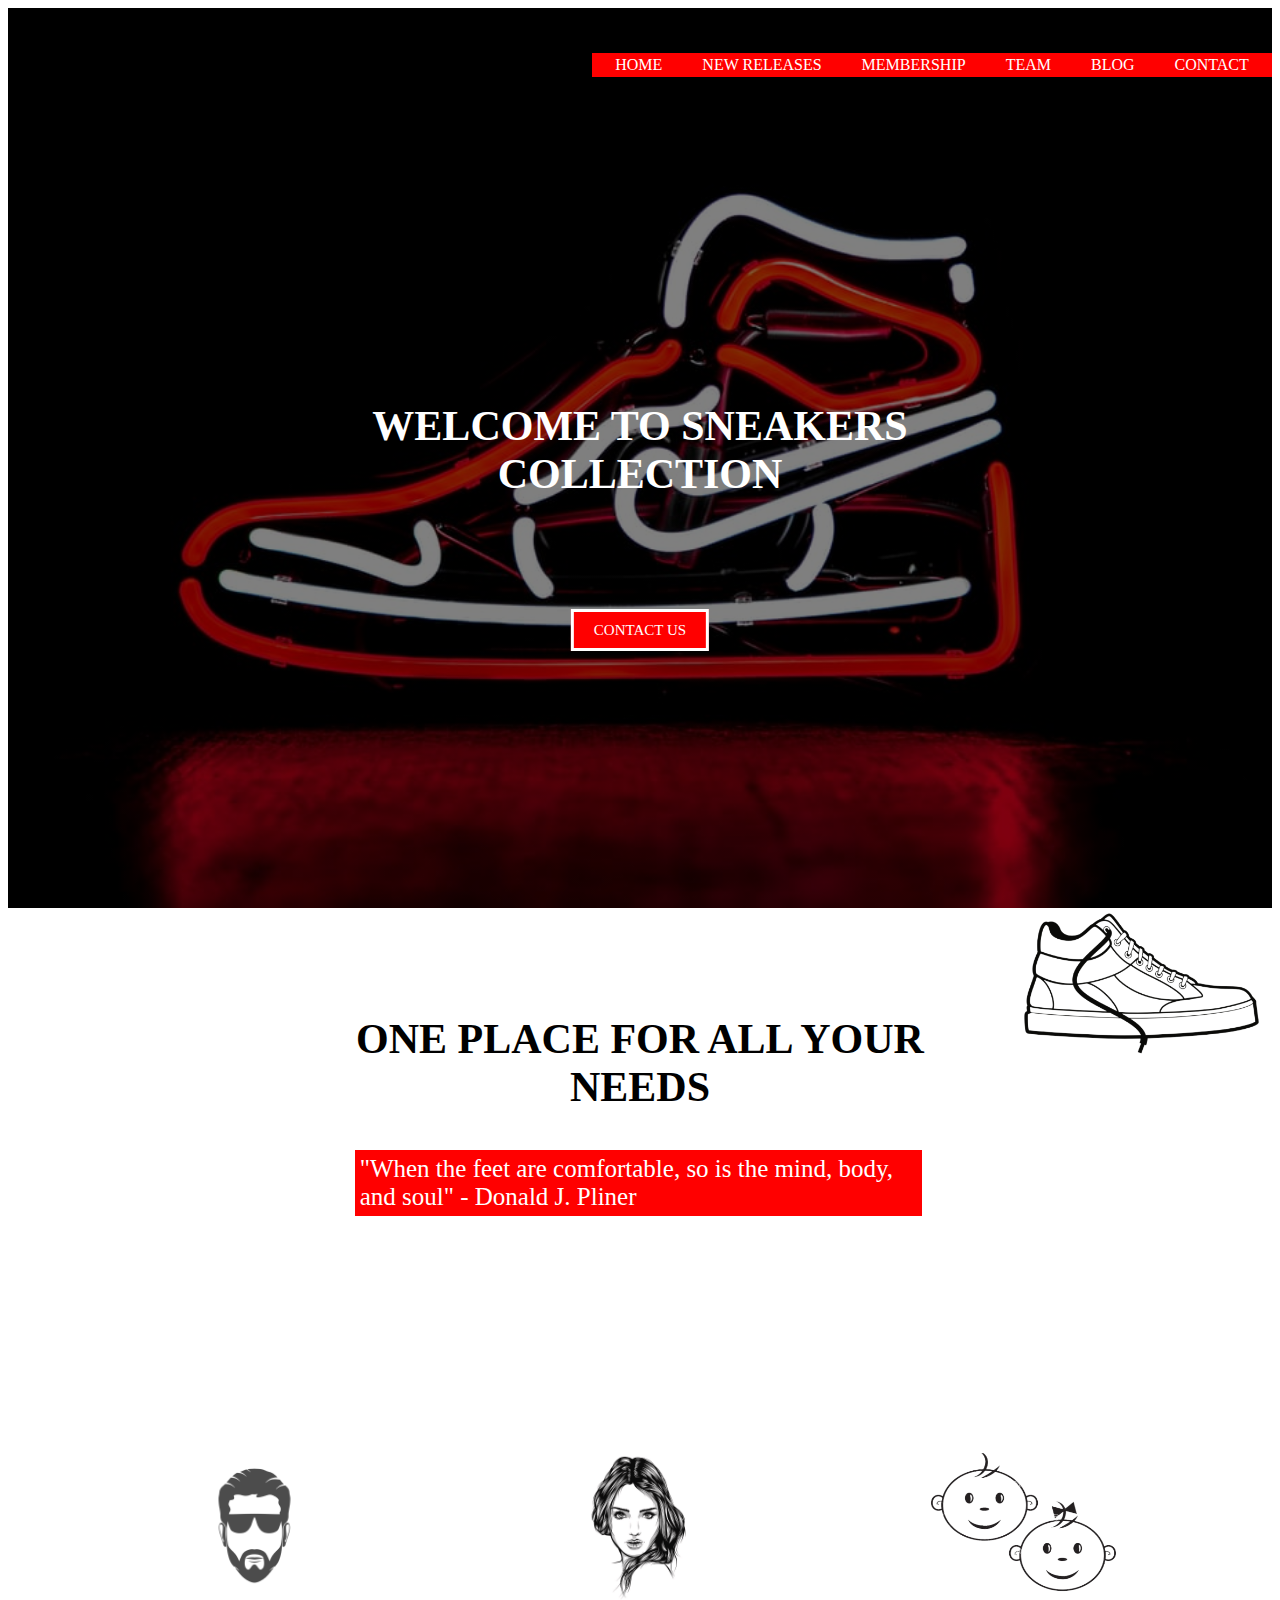
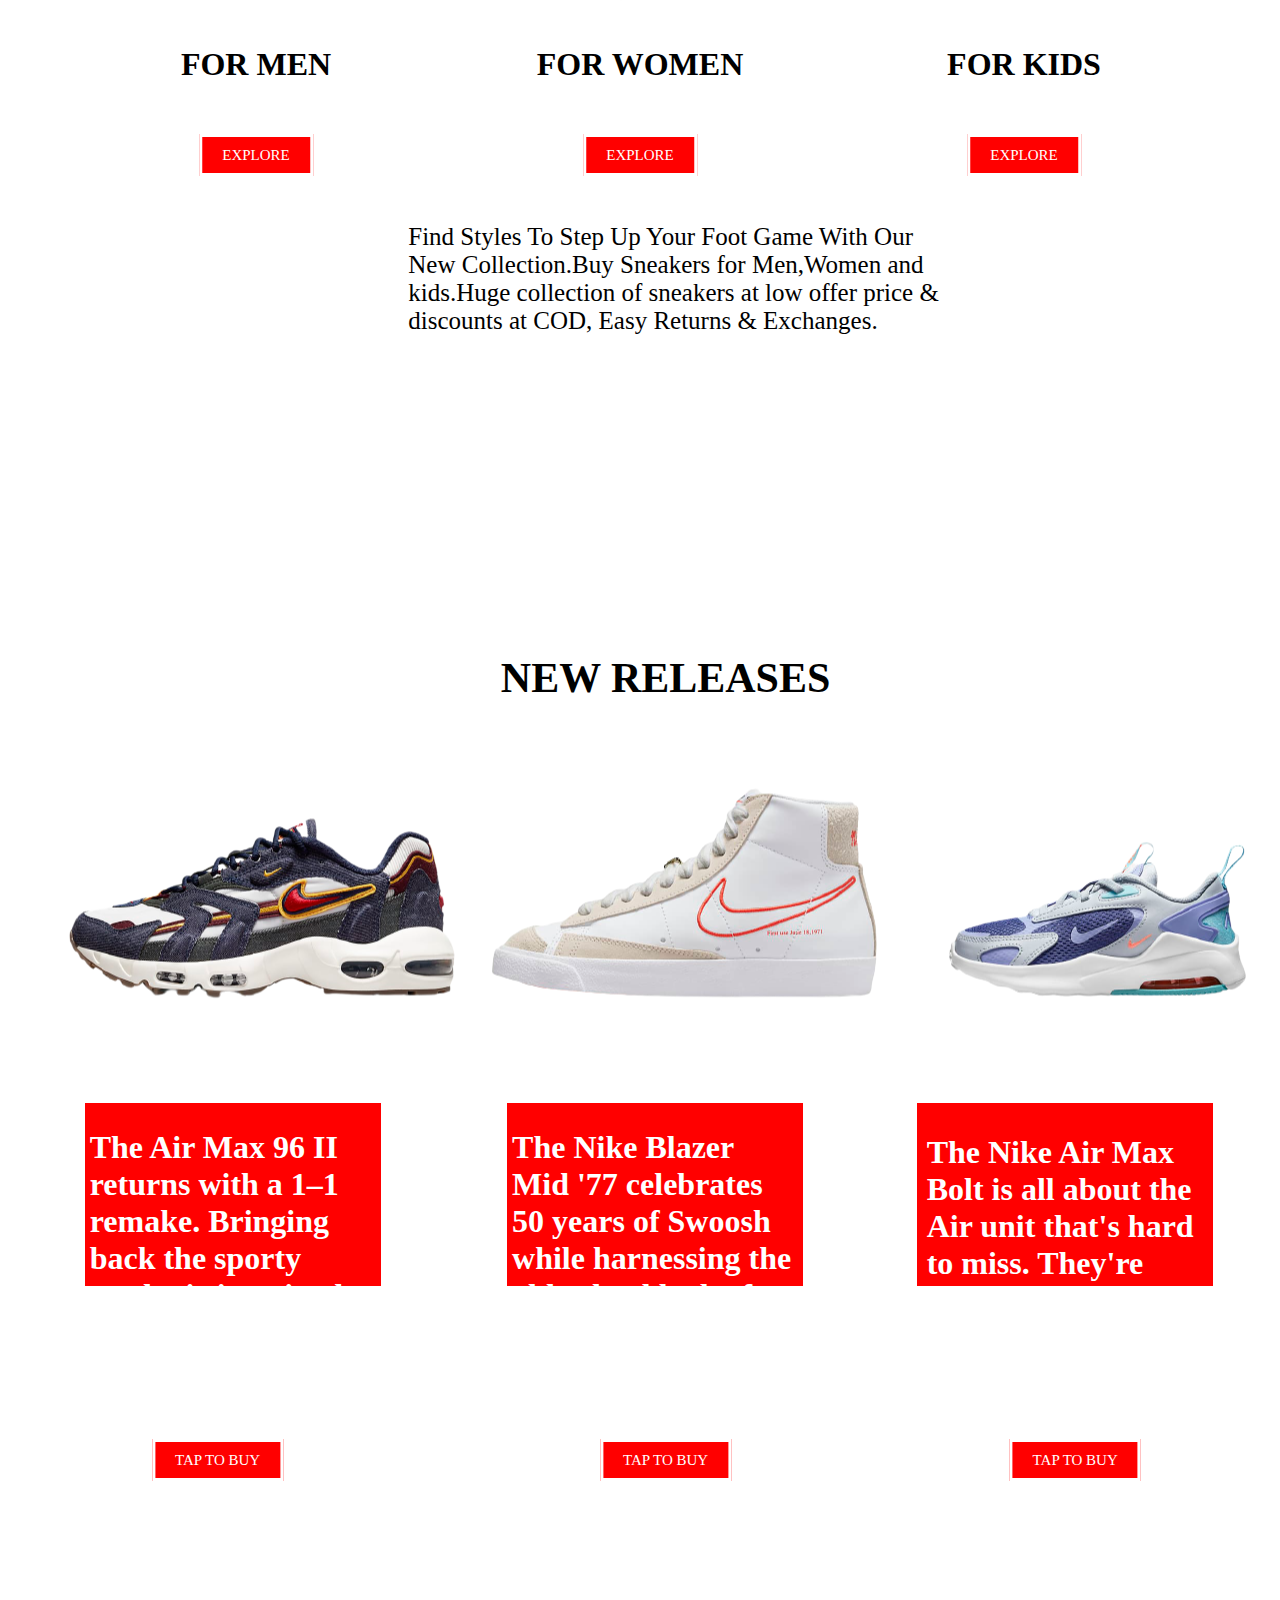
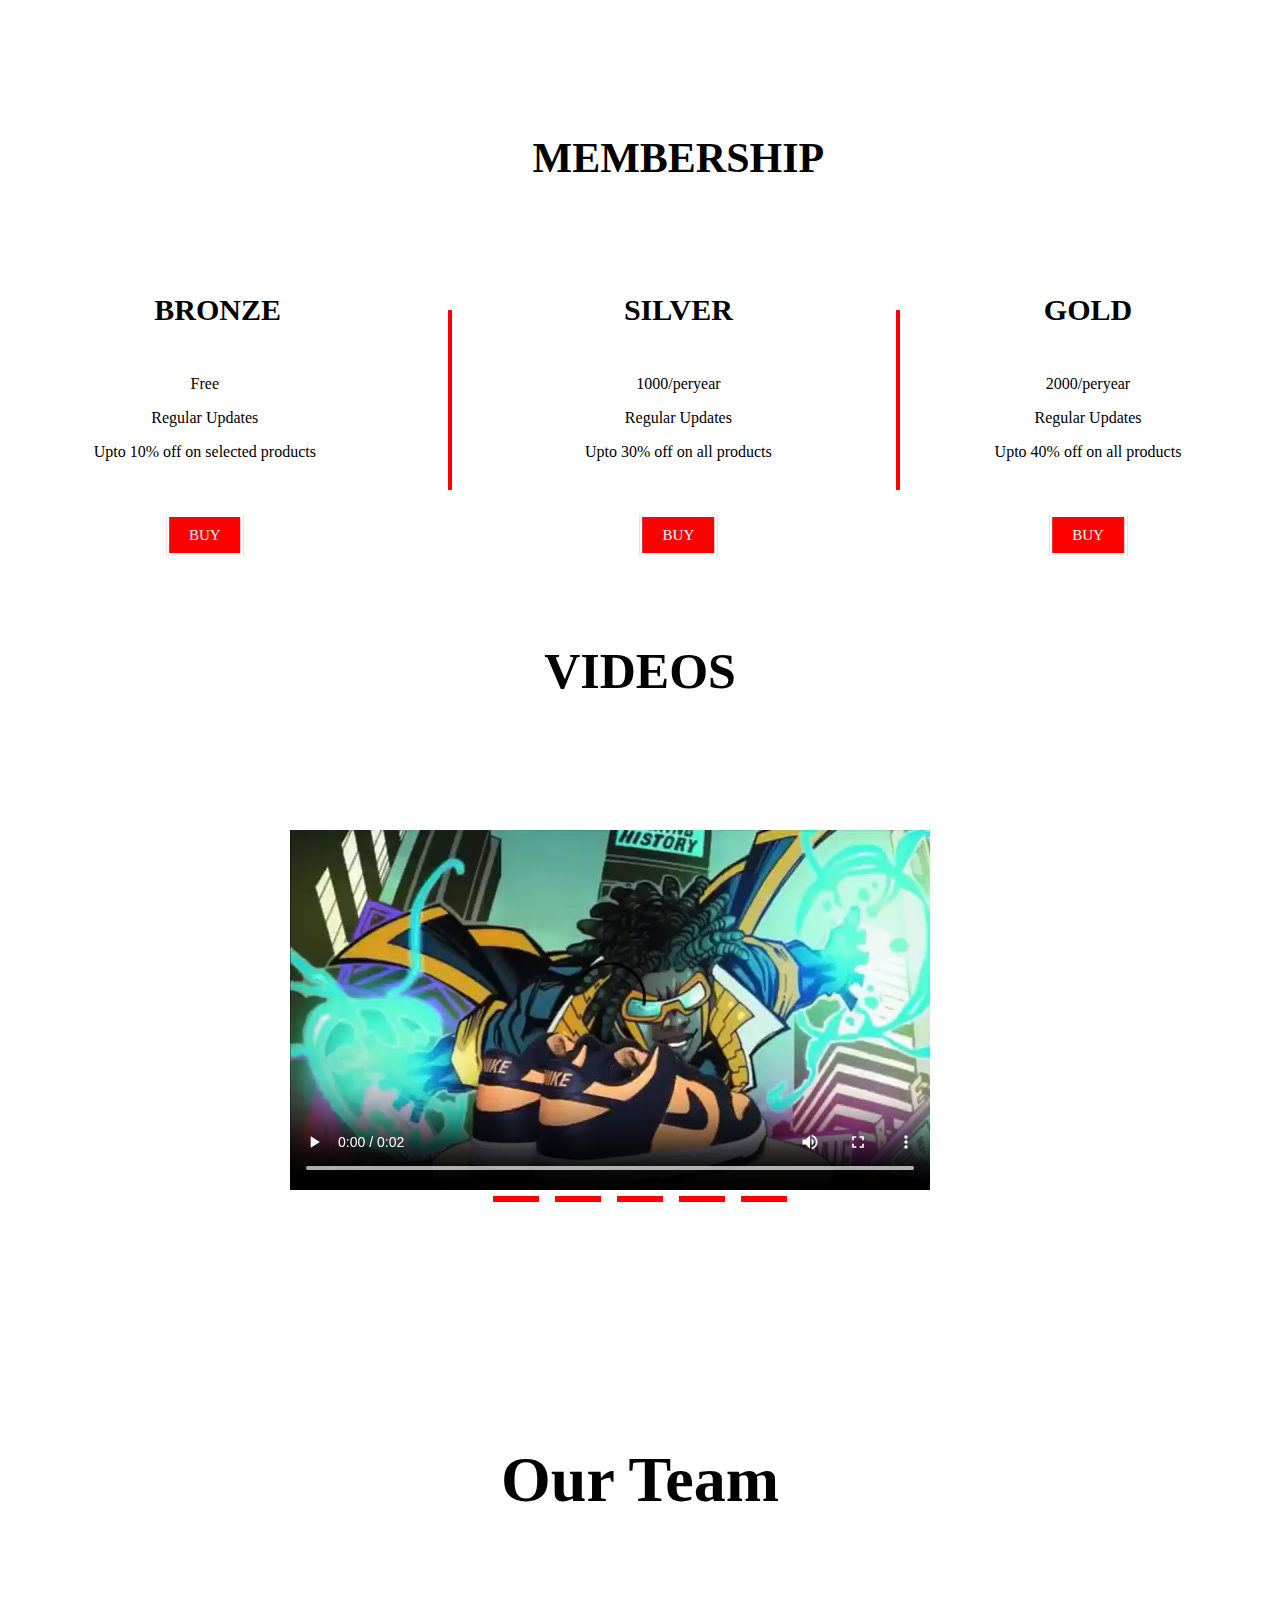
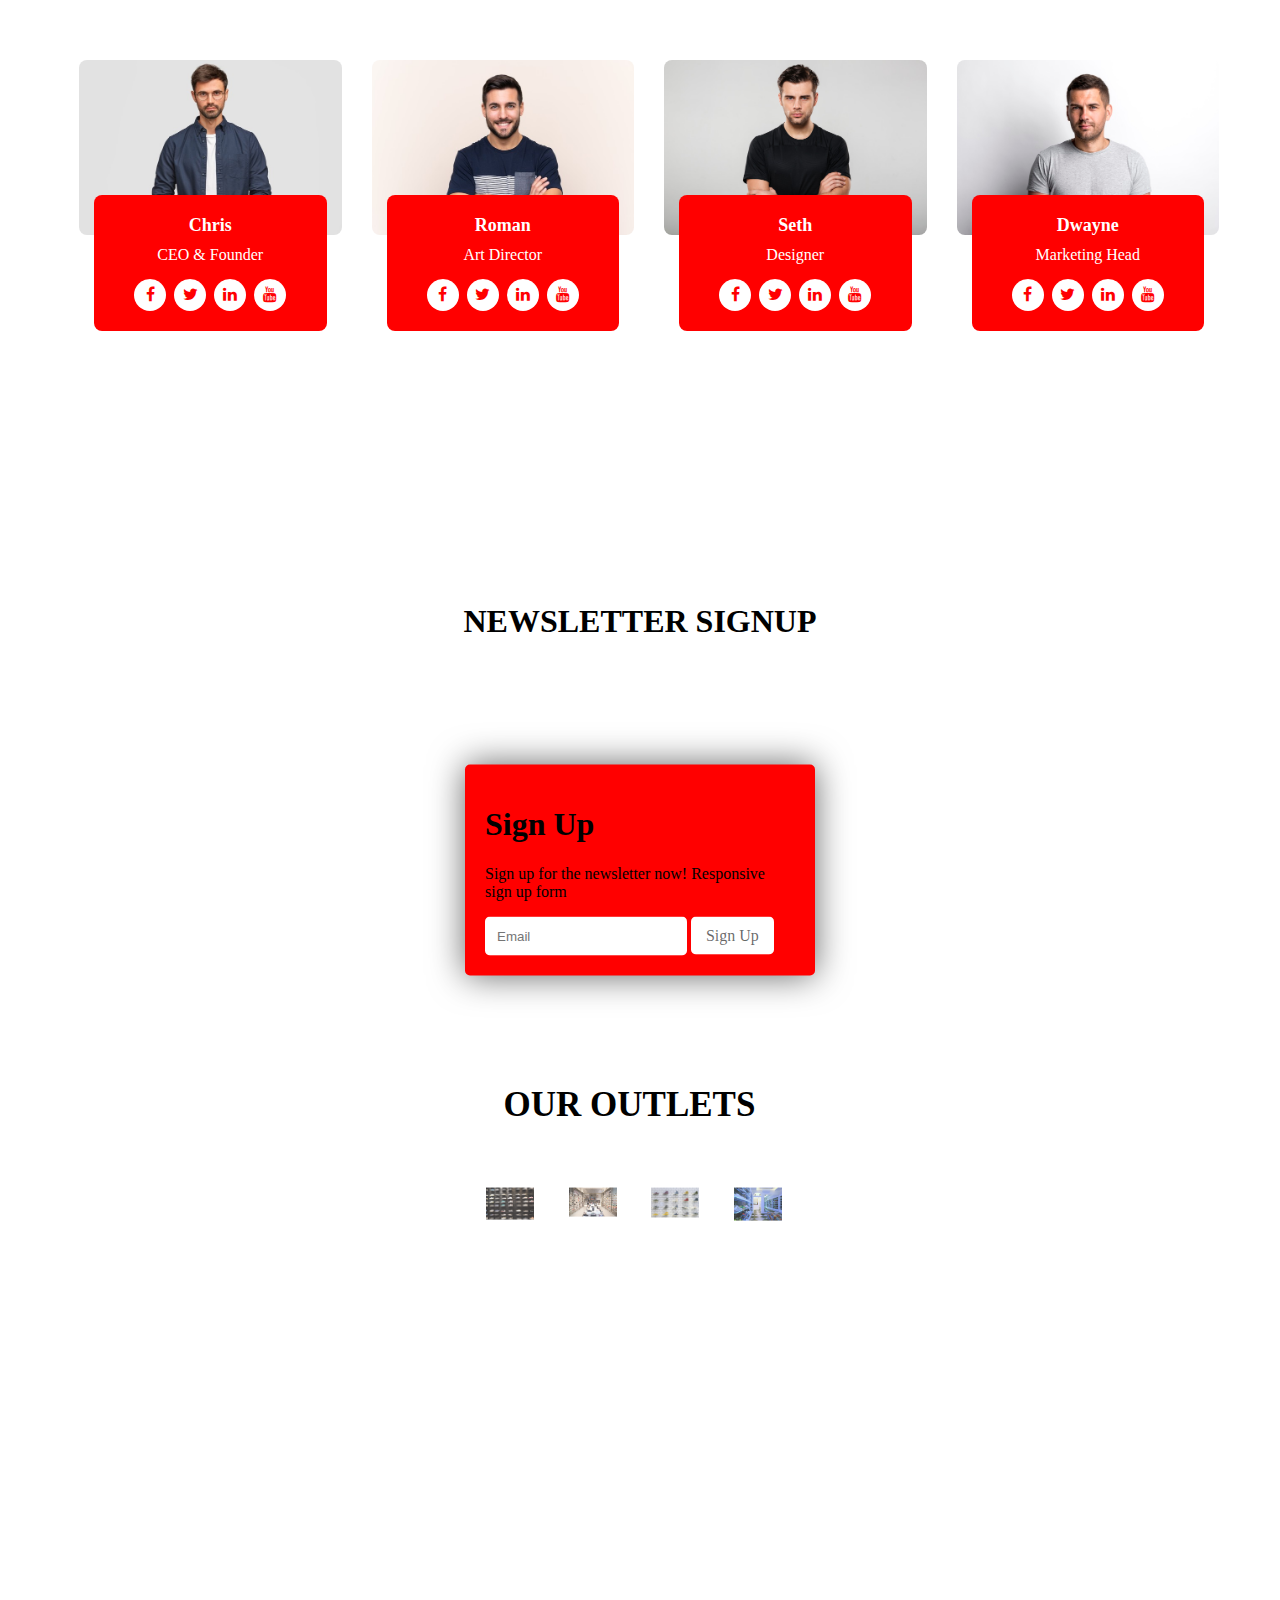
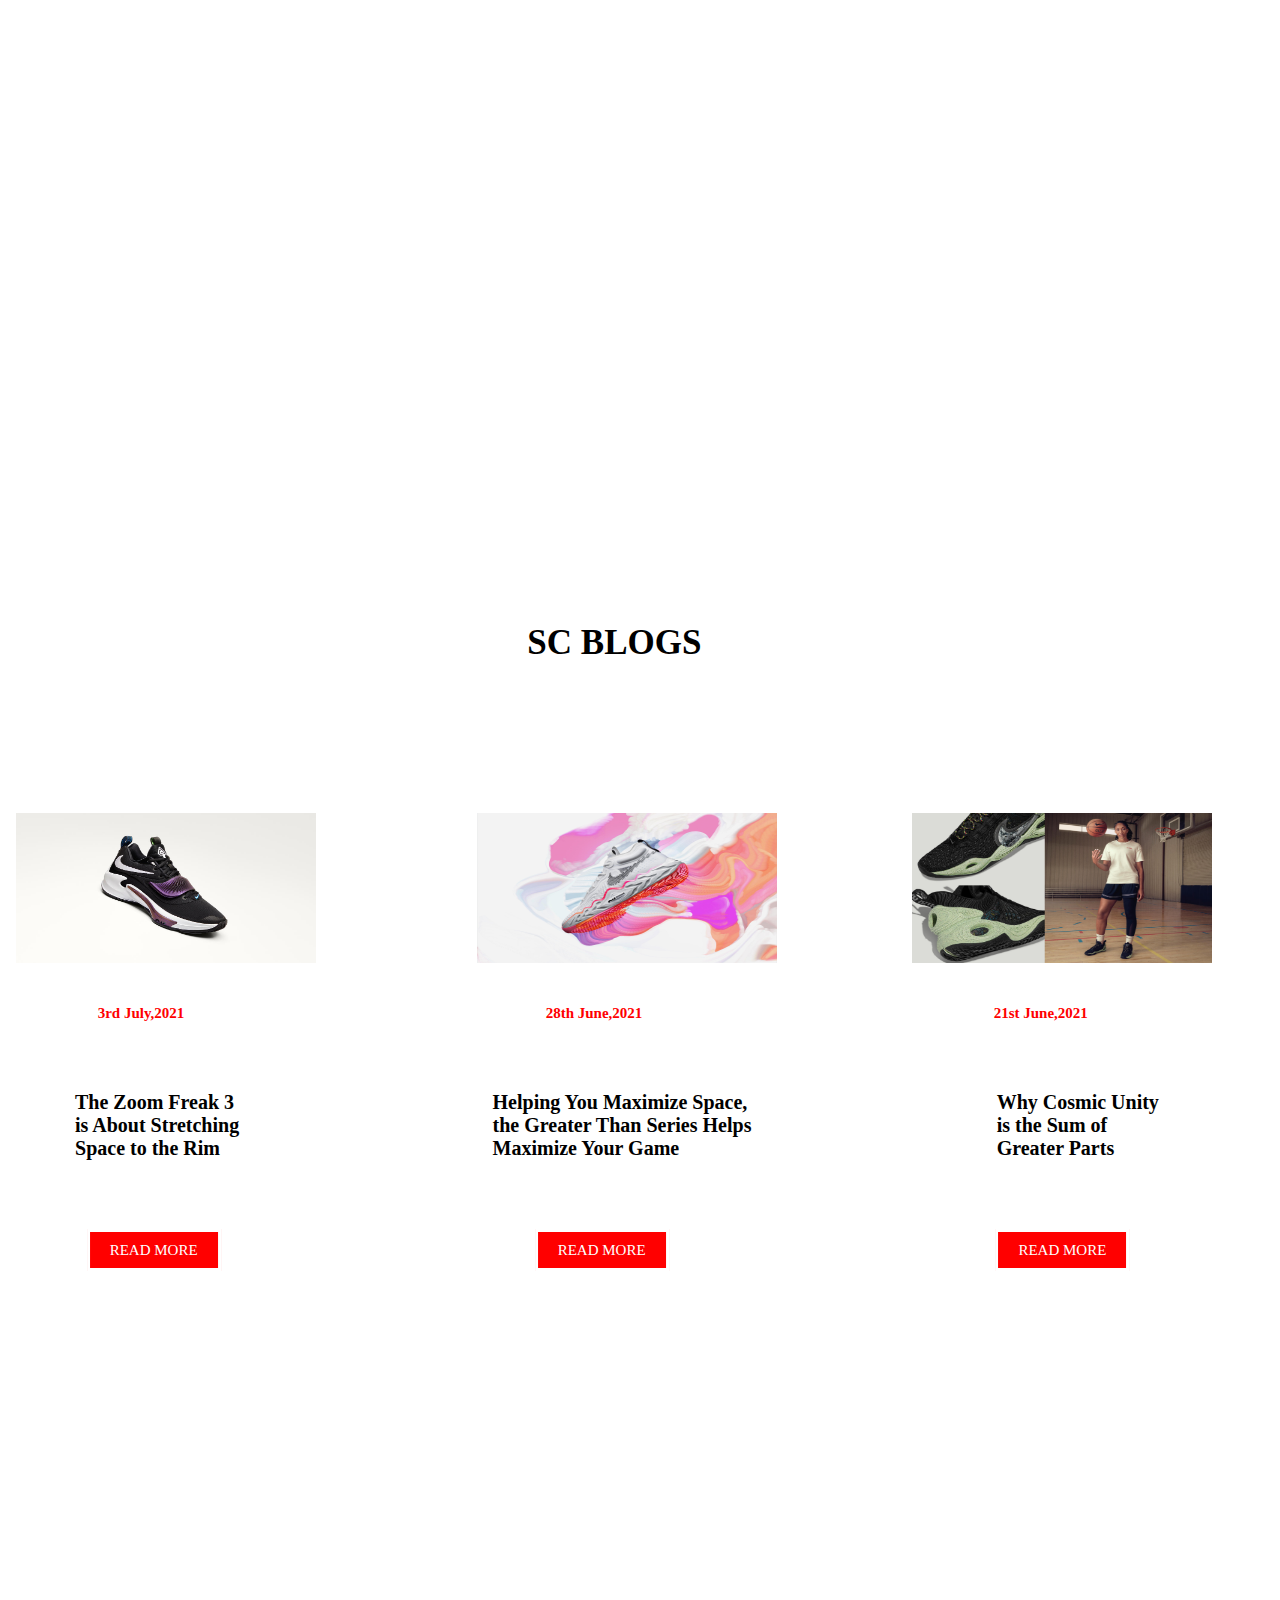
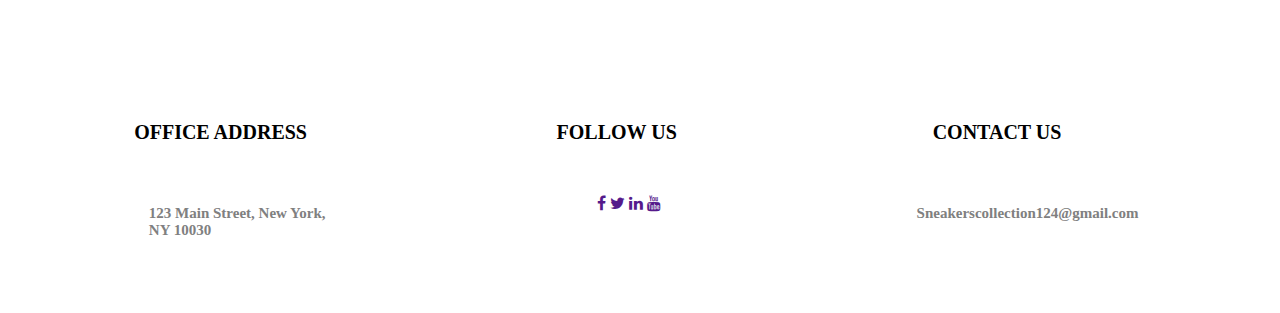
<file: TASK1/index.html>
<!DOCTYPE html>
<head>
<body> 
<html lang="en" dir="ltr">
  <meta name="viewport" content="width=device-width, initial-scale=1">
 <meta charset="utf-8">
<header class="first">
<title> SNEAKERS COLLECTION</title>
<link rel="stylesheet" href="images/ar.css">


			

<ul>
			<li><a href="#first"> HOME</a><li>
			<li><a href="#tle">NEW RELEASES</a><li>
			<li><a href="#rle">MEMBERSHIP</a><li>
			<li><a href="#ytitle">TEAM</a><li>
			<li><a href="">BLOG</a><li>
			<li><a href="A260EXP.html">CONTACT</a><li>
			

		</ul>
		</div>
		<div class="title">
		<h1 class="glow">WELCOME TO SNEAKERS COLLECTION</h1>
		</div>

	<div class="button">
	<a href="Contact.html" class="btn">CONTACT US</a>
	</div>

</header>




<section class="second" id="second">
<h1 class="itle">ONE PLACE FOR ALL YOUR NEEDS</h1>
<img src="images/2.png" align="right" width=20% height=20%>
<div class="container">
<p class=plaintext>"When the feet are comfortable, so is the mind, body, and soul" - Donald J. Pliner</p>
</div>
<div class="men">
<img src="images/men.png"  width=200 height=200>
</div>
<div class="mentext">
<h1>FOR MEN</h1>
</div>
<div class="women">
<img src="images/women.png"  width=200 height=150>
</div>
<div class="womentext">
<h1>FOR WOMEN</h1>
</div>
<div class="kids">
<img src="images/kids.png"  width=200 height=150>
</div>
<div class="kidstext">
<h1> FOR KIDS</h1>
<div class="container2">
<p class="plaintext2">Find Styles To Step Up Your
Foot Game With Our New Collection.Buy Sneakers for Men,Women and kids.Huge collection of sneakers at low offer price & discounts at COD, Easy Returns & Exchanges. </p>
</div>
</div>
<div class="button1">
<a href="Contac.html" class="btn">EXPLORE </a>
</div>
<div class="button2">
<a href="#first" class="btn">EXPLORE </a>
</div>
<div class="button3">
<a href="Contac.html" class="btn">EXPLORE </a>
</div>
</section>
<section>
<section class="third" id="third">
<h1 id="tle" class="tle"> NEW RELEASES</h1>
<div class="airmax">
<img src="images/airmax96.png">
</div>
<div class="blazer1">
<img src="images/blazer1.png"> 
</div>
<div class="bolt">
<img src="images/bolt.png"> 
</div>
<div class="boxed">
  <h1 div id="boxed"> The Air Max 96 II returns with a 1–1 remake.
Bringing back the sporty aesthetic imagined by famed Nike designer 
The large Nike Air unit keeps the perfect amount of casual while adding lasting comfort.</h1>
</div>
<div class="boxed2">
  <h1> The Nike Blazer Mid '77 celebrates 50 years of Swoosh while harnessing the old-school 
look of Nike b-ball.The modern staple features luscious suede accents on the upper and a plush, mid-height collar.
</h1>
</div>
<div class="boxed3">
  <h1> The Nike Air Max Bolt is all about the Air unit that's hard to miss. 
They're supportive and comfy (with elastic laces!) so your kids 
can go about their everyday adventures.
</h1>
</div>
<div class="b1">
  <a href="Contac.html" class="btn">TAP TO BUY </a>
	</div>
<div class="b3">
  <a href="Contac.html" class="btn">TAP TO BUY </a>
	</div>
<div class="b2">
  <a href="Contac.html" class="btn">TAP TO BUY </a>
	</div>
</section>





<section class="fourth" id="fourth">

<h1 id="rle" class="rle">MEMBERSHIP</h1>
</div>
<div class="bronze">
<h1>BRONZE</h1>
</div>
<div class="silver">
<h1>SILVER<h1>
</div>
<div class="gold">
<h1>GOLD<h1>
</div>
<div class="wwe">
<p>Free</p>
<p> Regular Updates</p>
<p>Upto 10% off on selected products</p>
	</div>
<div class="wcw">
<p>1000/peryear</p>
<p> Regular Updates</p>
<p>Upto 30% off on all products</p>
</div>
<div class="wwf">
<p>2000/peryear</p>
<p> Regular Updates</p>
<p>Upto 40% off on all products</p>
</div>
<div class="vl1"</div>
</div>
<div class="vl11"</div>
</div>
<div class="b11">
  <a href="Contac.html" class="btn">BUY </a>
</div>
<div class="b12">
  <a href="Contac.html" class="btn"> BUY </a>
</div>
<div class="b13">
  <a href="Contac.html" class="btn"> BUY </a>
</div>
</section>
<div class="class1">
<h1> VIDEOS</h1>
</div>
<div class="slidershow">

      <div class="slides">
        <input type="radio" name="r" id="r1" checked>
        <input type="radio" name="r" id="r2">
        <input type="radio" name="r" id="r3">
        <input type="radio" name="r" id="r4">
        <input type="radio" name="r" id="r5">
        <div class="slide s1">
	<video src="images/n1.mp4" controls></video>
        </div>
        <div class="slide">
         <video src="images/n2.mp4" controls></video>
        </div>
        <div class="slide">
          <video src="images/n3.mp4" controls></video>
        </div>
        <div class="slide">
        <video src="images/n4.mp4" controls></video>
        </div>
        <div class="slide">
          <video src="images/n5.mp4" controls></video>
        </div>
      </div>

      <div class="navigation">
        <label for="r1" class="bar"></label>
        <label for="r2" class="bar"></label>
        <label for="r3" class="bar"></label>
        <label for="r4" class="bar"></label>
        <label for="r5" class="bar"></label>
      </div>
    </div>
<div class="ytitle" id="ytitle">
<h1>Our Team</h1>
</div>
 <section class="team-section">
     <div id="cont" class="container14">
         <div class="row">
         
         <div class="row">
          <div class="team-items">
          <div class="item">
          <img src="images/team-1.jpg" alt="team" />
           <div class="inner">
           <div class="info">
               <h5>Chris </h5>
                <p>CEO & Founder</p>
                <div class="social-links">
                                   <a href=""><span class="fa fa-facebook"></span></a>
                                   <a href=""><span class="fa fa-twitter"></span></a>
                                   <a href=""><span class="fa fa-linkedin"></span></a>
                                   <a href=""><span class="fa fa-youtube"></span></a>
                               </div>
                          </div>
                      </div>
                  </div>
                  <div class="item">
                      <img src="images/team-2.jpg" alt="team" />
                      <div class="inner">
                          <div class="info">
                               <h5>Roman</h5>
                               <p>Art Director</p>
                               <div class="social-links">
                                   <a href=""><span class="fa fa-facebook"></span></a>
                                   <a href=""><span class="fa fa-twitter"></span></a>
                                   <a href=""><span class="fa fa-linkedin"></span></a>
                                   <a href=""><span class="fa fa-youtube"></span></a>
                               </div>
                          </div>
                      </div>
                  </div>
                  <div class="item">
                      <img src="images/team-3.jpg" alt="team" />
                      <div class="inner">
                          <div class="info">
                               <h5>Seth</h5>
                               <p>Designer</p>
                               <div class="social-links">
                                   <a href=""><span class="fa fa-facebook"></span></a>
                                   <a href=""><span class="fa fa-twitter"></span></a>
                                   <a href=""><span class="fa fa-linkedin"></span></a>
                                   <a href=""><span class="fa fa-youtube"></span></a>
                               </div>
                          </div>
                      </div>
                  </div>
                  <div class="item">
                      <img src="images/team-4.jpg" alt="team" />
                      <div class="inner">
                          <div class="info">
                               <h5>Dwayne</h5>
                               <p>Marketing Head</p>
                               <div class="social-links">
                                   <a href=""><span class="fa fa-facebook"></span></a>
                                   <a href=""><span class="fa fa-twitter"></span></a>
                                   <a href=""><span class="fa fa-linkedin"></span></a>
                                   <a href=""><span class="fa fa-youtube"></span></a>
                     </div>
                      </div>
                      </div>
                      </div>
                      </div>
                      </div>
                     </div>
  </section>
<div>
<h1 class="life" id="life">NEWSLETTER SIGNUP</h1>
</div>
<div id="signup">
    	<h1>Sign Up</h1>
    <p>Sign up for the newsletter now! Responsive sign up form</p>
    <input type="email" placeholder="Email"></input>
    <a href="#" id="button2">Sign Up</a>




<div>
<h1 class="uytitle">OUR OUTLETS</h1>
</div>
<section class="work" id="work">
<div class="row11">
  <div class="column11">
    <img src="images/pic1.jpg" alt="" style="width:60%" onclick="myFunction(this);">
  </div>
  <div class="column11">
    <img src="images/pic2.jpg" alt="" style="width:60%" onclick="myFunction(this);">
  </div>
  <div class="column11">
    <img src="images/pic3.jpg" alt="" style="width:60%" onclick="myFunction(this);">
  </div>
  <div class="column11">
    <img src="images/pic4.jpg" alt="" style="width:60%" onclick="myFunction(this);">
  </div>
</div>

<div class="container3">
  <span onclick="this.parentElement.style.display='none'" class="closebtn">&times;</span>
  <img id="expandedImg" style="width:220%">
  <div id="imgtext"></div>
</div>


<script src="hello.js">
</script>

</section>
</section id="sixth" class="sixth">
<div>
<h1 class="utitle">SC BLOGS</h1>
</div>
<div class="r1">
<img src="images/pic5.jpg"  width=300 height=150>
</div>
<div class="r2">
<img src="images/pic6.jpg"  width=300 height=150>
</div>
<div class="r3">
<img src="images/pic7.jpg"  width=300 height=150>
</div>
<div class="r1text">
<h1>The Zoom Freak 3 is About Stretching Space to the Rim</h1>
</div>
<div class="r2text">
<h1>Helping You Maximize Space, the Greater Than Series Helps Maximize Your Game</h1>
</div>
<div class="r3text">
<h1>Why Cosmic Unity is the Sum of Greater Parts</h1>
</div>
<div class="on1">
<a href="Contac.html" class="btn">READ MORE </a>
</div>
<div class="on2">
<a href="Contac.html" class="btn">READ MORE </a>
</div>
<div class="on3">
<a href="Contac.html" class="btn">READ MORE </a>
</div>
<div class="rush">
<h4>21st June,2021</h4>
</div>
<div class="rush1">
<h4>28th June,2021</h4>
</div>
<div class="rush2">
<h4>3rd July,2021</h4>
</div>
</div>

<section class="footer">
  <h1 class="f1">OFFICE ADDRESS</h1>
  <h1 class="f11">123 Main Street, New York, NY 10030</h1> 

<div class="social-links2">
                                   <a href=""><span class="fa fa-facebook"></span></a>
                                   <a href=""><span class="fa fa-twitter"></span></a>
                                   <a href=""><span class="fa fa-linkedin"></span></a>
                                   <a href=""><span class="fa fa-youtube"></span></a>
                     </div>
<h1 class="f2">FOLLOW US</h1>
<h1 class="f3">CONTACT US</h1>
 <h1 class="f12">Sneakerscollection124@gmail.com</h1> 
</section>
</body>
</html>
</file>
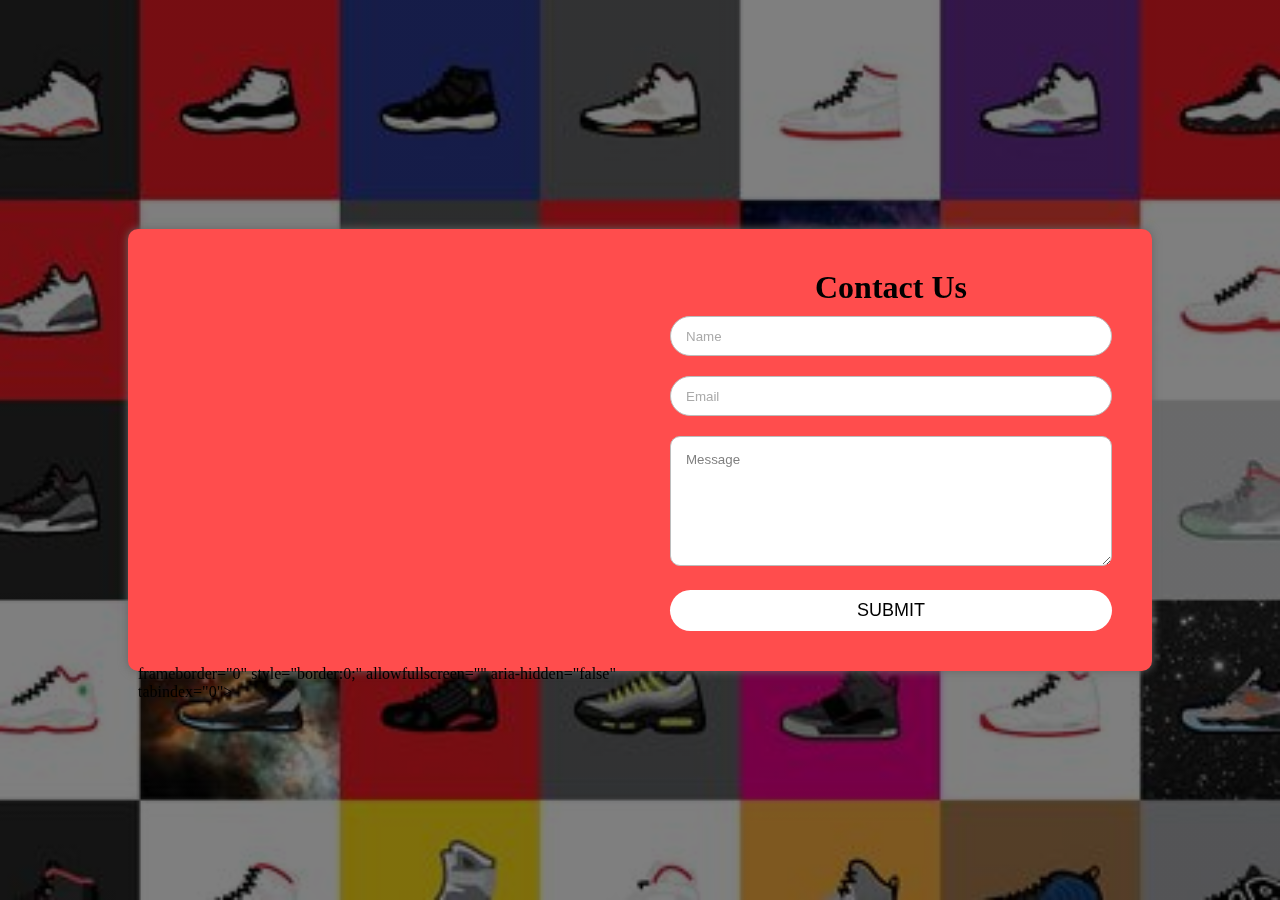
<file: TASK1/contact.html>
<!DOCTYPE html>

	<head>
		<title> Contact Form</title>
		   
		<link href="images/style.css" rel="stylesheet" type="text/css" />
	</head>
	<body>
		<div class="contact-in">
			<div class="contact-map">
	<iframe src="https://www.google.com/maps/embed?pb=!1m18!1m12!1m3!1d3022.6024789963353!2d-74.04947878509425!3d40.74877184330304!2m3!1f0!2f0!3f0!3m2!1i1024!2i768!4f13.1!3m3!1m2!1s0x89c25740317f4849%3A0x96f6642beaf94cd7!2sSneaker%20Room!5e0!3m2!1sen!2sin!4v1626093824514!5m2!1sen!2sin" width="600" height="450" style="border:0;" allowfullscreen="" loading="lazy"></iframe> frameborder="0" style="border:0;" allowfullscreen="" aria-hidden="false" tabindex="0"></iframe>
			</div>
			<div class="contact-form">
				<h1>Contact Us</h1>
				<form>
					<input type="text" placeholder="Name" class="contact-form-txt" />
					<input type="text" placeholder="Email" class="contact-form-txt" />
					<textarea placeholder="Message" class="contact-form-textarea"></textarea>
					<input type="submit" name="Submit" class="contact-form-btn" />
				</form>
	
			</div>
		</div>
	</body>
</html>
   
  </div>
</file>
<file: TASK1/images/style.css>
*
{
	margin: 0;
	padding: 0;
	box-sizing: border-box;
}
body
{
	width: 100%;
	height: 100vh;
	display: grid;
	align-items: center;
	 background-image: linear-gradient(rgba(0,0,0,0.5),rgba(0,0,0,0.5)),  url(map.jpg);
	height: 100vh;
	background-size: cover;
	background-position: center;
	font-family: Copperplate,Copperplate Gothic Light,fantasy; 
}

.contact-in
{
	width: 80%;
	height: auto;
	margin: auto;
	display: flex;
	flex-wrap: wrap;
	padding: 10px;
	border-radius: 10px;
	background: #ff4d4d;
	box-shadow: 0px 0px 10px 0px #666;
}

.contact-map
{
	width: 100%;
	height: auto;
	flex: 50%;
}
.contact-map iframe
{
	width: 100%;
	height: 100%;
}
.contact-form
{
	width: 100%;
	height: auto;
	flex: 50%;
	padding: 30px;
	text-align: center;
}
.contact-form h1
{
	margin-bottom: 10px;
}

.contact-form-txt
{
	width: 100%;
	height: 40px;
	color: #000;
	border: 1px solid #bcbcbc;
	border-radius: 50px;
	outline: none;
	margin-bottom: 20px;
	padding: 15px;
}
.contact-form-txt::placeholder
{
	color: #aaa;
}
.contact-form-textarea
{
	width: 100%;
	height: 130px;
	color: grey;
	border: 1px solid #bcbcbc;
	border-radius: 10px;
	outline: none;
	margin-bottom: 20px;
	padding: 15px;
	font-family: 'Poppins', sans-serif;
}
.contact-form-textarea::placeholder
{
	color: grey;
}

.contact-form-btn
{
	width: 100%;
	border:none;
	outline: none;
	border-radius: 50px;
	background:white;
	color: black;
	text-transform: uppercase;
	padding: 10px 0;
	cursor: pointer;
	font-size: 18px;
}
</file>
<file: TASK1/images/ar.css>
@import url("https://stackpath.bootstrapcdn.com/font-awesome/4.7.0/css/font-awesome.min.css");
ul li{
	display: inline-block;
}
	
ul{
	list-style-type:none;
	float: right;
	margin-top: 45px;
	padding: 0.2em;
background-color: red;


}
ul li a{
	text-decoration:none;
	color: #fff;
	padding: 5px 20px;
	border: 1px solid transperent;
	transition: 0.5s ease;

}

ul li a:hover{
	background-color: white;
	color: #000;
}

.title{
	position:absolute;
	top:50%;
	left:50%;
	transform: translate(-50%,-50%);
	

}

.title h1{
	color: neon;
	font-size:42px;
	text-align: center;
}


.first{

	 background-image: linear-gradient(rgba(0,0,0,0.5),rgba(0,0,0,0.5)),  url(212.jpg);
	height: 100vh;
	background-size: cover;
	background-position: center;

}


.button{
	
	position:absolute;
	top:70%;
	left:50%;
	display: inline-block;
	transform: translate(-50%,-50%);
	
}

.b1{
	
	position:absolute;
	top:340%;
	left:17%;
	display: inline-block;
	transform: translate(-50%,-50%);
	
}
.b11{
	
	position:absolute;
	top:415%;
	left:16%;
	display: inline-block;
	transform: translate(-50%,-50%);
	
}

.b12{
	
	position:absolute;
	top:415%;
	left:53%;
	display: inline-block;
	transform: translate(-50%,-50%);
	
}
.b13{
	
	position:absolute;
	top:415%;
	left:85%;
	display: inline-block;
	transform: translate(-50%,-50%);
	
}


.b2{
	
	position:absolute;
	top:340%;
	left:52%;
	display: inline-block;
	transform: translate(-50%,-50%);
	
}

.b3{
	top:340%;
	left:84%;
	display: inline-block;
	transform: translate(-50%,-50%);
	position:absolute;
	
}

.button1{ 
	position:absolute;
	top:195%;
	left:20%;
	display: inline-block;
	transform: translate(-50%,-50%);
}


.on1{ 
	position:absolute;
	top:850%;
	left:12%;
	display: inline-block;
	transform: translate(-50%,-50%);
}



.on2{ 
	position:absolute;
	top:850%;
	left:83%;
	display: inline-block;
	transform: translate(-50%,-50%);
}

.on3{ 
	position:absolute;
	top:850%;
	left:47%;
	display: inline-block;
	transform: translate(-50%,-50%);
}




.button2{ 
	position:absolute;
	top:195%;
	left:50%;
	display: inline-block;
	transform: translate(-50%,-50%);
}

.button3{ 
	position:absolute;
	top:195%;
	left:80%;
	display: inline-block;
	transform: translate(-50%,-50%);
}





.btn{
	text-decoration:none;
	color: white;
	background-color: red;
	padding: 10px 20px;
	border: 3px solid;
	transition: 0.5s ease;
	font-size: 15px;
	button-text: #fff;
	
	
}


.btn:hover{
	background-color: #fff;
	color: #000;
}

.glow {
  font-size: 80px;
  color: #fff;
  text-align: center;
  animation: glow 1s ease-in-out infinite alternate;

}

@-webkit-keyframes glow {
  from {
    text-shadow: 0 0 10px #fff, 0 0 20px #fff, 0 0 30px #e60073, 0 0 40px #e60073, 0 0 50px #e60073, 0 0 60px #e60073, 0 0 70px #e60073;
  }
  
  to {
    text-shadow: 0 0 20px #fff, 0 0 30px #ff4da6, 0 0 40px #ff4da6, 0 0 50px #ff4da6, 0 0 60px #ff4da6, 0 0 70px #ff4da6, 0 0 80px #ff4da6;
  }
}

.itle{
	position:absolute;
	top:115%;
	left:50%;
	transform: translate(-50%,-50%);
	color: black;
	font-size:42px;
	text-align: center;
	font-family: Copperplate,Copperplate Gothic Light,fantasy; 
	

}
.plaintext {
	background: red;
	color:#fff;
	position:absolute;
	top:125%;
	flex-direction: column;
        width: -moz-fit-content;
  	width: 150mm;
  	padding: 5px;
  	margin-bottom: 1em;
	right: 28%
	
	
}

.container{
	font-size:25px;
 font-family: Garamond, serif;
}

.men{
	position:absolute;
	top:170%;
	left:20%;
	transform: translate(-50%,-50%);
}


.mentext{

	position:absolute;
	top:185%;
	left:20%;
	transform: translate(-50%,-50%);
}

.women{

	position:absolute;
	top:170%;
	left:50%;
	transform: translate(-50%,-50%);
}


.womentext{

	position:absolute;
	top:185%;
	left:50%;
	transform: translate(-50%,-50%);
}

.kids{

	position:absolute;
	top:170%;
	left:80%;
	transform: translate(-50%,-50%);
}

.kidstext{

	position:absolute;
	top:185%;
	left:80%;
	transform: translate(-50%,-50%);
}

.container2{
	font-size:25px;
 	font-family: Garamond, serif;
	color:black;
	position:absolute;
	top:210%;
        width: -moz-fit-content;
  	width: 150mm;
  	padding: 5px;
  	margin-bottom: 1em;
	right: 85%
	
}
.tle{
	position:absolute;
	top:250%;
	left:52%;
	transform: translate(-50%,-50%);
	color: black;
	font-size:42px;
	text-align: center;
	font-family: Copperplate,Copperplate Gothic Light,fantas
	

}


.airmax{

	position:absolute;
	top:275%;
	left:5%;
	transform: translate(-50%,-50%);
 	 width: 50%;
  	padding: 10px;
 	 width: 150px;
  	border: 50px black;
  	padding: 50px;
  	margin: 20px
	 position: relative;
}

.blazer1{
	position:absolute;
	top:275%;
	left:38%;
	transform: translate(-50%,-50%);
 	 width: 50%;
  	padding: 10px;
 	 width: 150px;
  	border: 50px black;
  	padding: 50px;
  	margin: 20px
	 position: relative;
}

.bolt{
	position:absolute;
	top:275%;
	left:80%;
	transform: translate(-50%,-50%);
 	 width: 50%;
  	padding: 10px;
 	 width: 400px;
  	border: 50px black;
  	padding: 50px;
  	margin: 20px
	positon: relative;
}

.boxed {
  	border: 3px solid white;
	background-color: red;
	font-size:16px;
 	font-family: Garamond, serif;
	color: white;
	position:absolute;
	top:300%;
        width: -moz-fit-content;
  	width: 80mm;
	height:50mm;
  	padding: 5px;
  	margin-bottom: 1em;
	right: 70%
}
.r1text{
  	border: 3px solid white;
	font-size:10px;
 	font-family: Garamond, serif;
	position:absolute;
	top:830%;
        width: -moz-fit-content;
  	width: 50mm;
	height:30mm;
  	padding: 5px;
  	margin-bottom: 1em;
	right: 80%
}

.boxed:hover{
	background-color:white;
	color: black;
	border: 10px solid red;

}


.boxed2{
  	border: 3px solid white;
	background-color: red;
	font-size:16px;
 	font-family: Garamond, serif;
	color: white;
	position:absolute;
	top:300%;
        width: -moz-fit-content;
  	width: 80mm;
	height:50mm;
  	padding: 5px;
  	margin-bottom: 1em;
	right: 37%
}

.boxed2:hover{
	background-color:white;
	color: black;
	border: 10px solid red;

}

.boxed3{
	border: 3px solid white;
	background-color: red;
	font-size:16px;
 	font-family: Garamond, serif;
	color: white;
	position:absolute;
	top:300%;
        width: -moz-fit-content;
  	width: 80mm;
	height: 50mm;
  	padding: 10px;
  	margin-bottom: 1em;
	right: 5%
}

.boxed3:hover{
	background-color:white;
	color: black;
	border: 10px solid red;
}


.rle{
	position:absolute;
	top:370%;
	left:53%;
	transform: translate(-50%,-50%);
	color: black;
	font-size:42px;
	text-align: center;
	font-family: Copperplate,Copperplate Gothic Light,fantasy; 
}
.ytitle{
	position:absolute;
	top:520%;
	left:50%;
	transform: translate(-50%,-50%);
	color: black;
	font-size:32px;
	text-align: center;
	font-family: Copperplate,Copperplate Gothic Light,fantasy; 
}


.life{
	position:absolute;
	top:600%;
	left:50%;
	transform: translate(-50%,-50%);
	color: black;
	font-size:32px;
	text-align: center;
	font-family: Copperplate,Copperplate Gothic Light,fantasy; 
}

.uytitle{
	position:absolute;
	top:150%;
	left:47%;
	transform: translate(-50%,-50%);
	color: black;
	font-size:35px;
	width:100mm;
	text-align: center;
	font-family: Copperplate,Copperplate Gothic Light,fantasy; 
	display: inline-block;
}

.utitle{
	position:absolute;
	top:780%;
	left:48%;
	transform: translate(-50%,-50%);
	color: black;
	font-size:35px;
	text-align: center;
	font-family: Copperplate,Copperplate Gothic Light,fantasy; 
	display: inline-block;
}

.bronze{
	position:absolute;
	top:390%;
	left:17%;
	transform: translate(-50%,-50%);
	

}


.bronze h1{
	color: black;
	font-size:30px;
}

.silver{
	position:absolute;
	top:390%;
	left:53%;
	transform: translate(-50%,-50%);
	

}
.silver h1{
	color: black;
	font-size:30px;
}

.gold{
	position:absolute;
	top:390%;
	left:85%;
	transform: translate(-50%,-50%);
	

}


.gold h1{
	color: black;
	font-size:30px;
}


.wwe{
	position:absolute;
	top:402%;
	left:16%;
	transform: translate(-50%,-50%);
	text-align:center;

}

.wcw{
	position:absolute;
	top:402%;
	left:53%;
	transform: translate(-50%,-50%);
	text-align:center;

}

.wwf{
	position:absolute;
	top:402%;
	left:85%;
	transform: translate(-50%,-50%);
	text-align:center;

}
.vl1{
	position:absolute;
	top:390%;
	border:2px solid red;
	left: 35%;
  	height:180px;
}

.vl11{
	position:absolute;
	top:390%;
	border:2px solid red;
	left:70%;
  	height:180px;
}

.class1{
        position:absolute;
	top:430%;
	left:50%;
	transform: translate(-50%,-50%);
	color: black;
	font-size:25px;
	text-align: center;
	font-family: Copperplate,Copperplate Gothic Light,fantasy; 
}
.slidershow{
  width: 700px;
  height: 400px;
  overflow: hidden;
  background-size: 300% 100%;
  position: absolute;
  top: 470%;
  left: 50%;
  transform: translate(-50%,-50%);
}
.navigation{
  position: absolute;
  bottom: 20px;
  left: 50%;
  transform: translateX(-50%);
  display: flex;
}
.bar{
  width: 50px;
  height: 10px;
  border: 2px solid #fff;
  margin: 6px;
  cursor: pointer;
  transition: 0.4s;
  background-color: red;
}
.bar:hover{
  background: #fff;
}

input[name="r"]{
    position: absolute;
    visibility: hidden;
}

.slides{
  width: 500%;
  height: 100%;
  display: flex;
}

.slide{
  width: 20%;
  transition: 0.6s;
}
.slide img{
  width: 100%;
  height: 100%;
}

#r1:checked ~ .s1{
  margin-left: 0;
}
#r2:checked ~ .s1{
  margin-left: -20%;
}
#r3:checked ~ .s1{
  margin-left: -40%;
}
#r4:checked ~ .s1{
  margin-left: -60%;
}
#r5:checked ~ .s1{
  margin-left: -80%;
}


*{
	box-sizing: border-box;
}

.team-section{
}

.container14{
	position:absolute;
	top:540%;
	left:5%;
	width: 1170px;
	margin:auto;
	
	
}

.row{
	display: flex;
	flex-wrap: wrap;
}

.team-section .section-title{
	flex-basis: 100%;
	max-width: 100%;
	margin-bottom: 70px;
}

.team-section .section-title h1{
	font-size: 40px;
	text-align: center;
	margin:0;
	color: #ffffff;
	font-weight: 700;
}

.team-section .section-title p{
	font-size:16px;
	text-align: center;
	margin:15px 0 0;
	color:#ffffff;
}
.team-section .team-items{
	
	flex-basis: 100%;
	width: 100%;
	display: flex;
	flex-wrap: wrap;
	justify-content: space-around;
}
.team-section .team-items .item{
 flex-basis: calc(25% - 30px);
 max-width: calc(25% - 30px);
 transition: all .5s ease;
 margin-bottom: 40px;
}
.team-section .team-items .item img{
	display: block;
	width: 100%;
	border-radius: 8px;
}

.team-section .team-items .item .inner{
	position: relative;
	z-index: 11;
	padding:0 15px;
}
.team-section .team-items .item .inner .info{
	background-color:red;
	text-align: center;
	padding: 20px 15px;
	border-radius:8px;
	transition: all .5s ease;
	margin-top: -40px;
}
.team-section .team-items .item:hover  .info{
    transform: translateY(-20px);
}
.team-section .team-items .item:hover{
 transform: translateY(-20px);	
}
.team-section .team-items .item .inner .info h5{
	margin:0;
	font-size: 18px;
	font-weight: 600;
	color:white;
}
.team-section .team-items .item .inner .info p{
	font-size: 16px;
	font-weight: 400;
	color:white;
	margin:10px 0 0;
}

.team-section .team-items .item .inner .info .social-links{
	padding-top: 15px;
}

.team-section .team-items .item .inner .info .social-links a{
	display: inline-block;
	height: 32px;
	width: 32px;
	background-color: white;
	color:red;
	border-radius: 50%;
	margin:0 2px;
	text-align: center;
	line-height: 32px;
	font-size:16px;
	transition: all .5s ease;
}


.team-section .team-items .item .inner .info .social-links a:hover{
	box-shadow: 0 0 10px #000;
}

@media(max-width: 991px){
	.team-section .team-items .item{
      flex-basis: calc(50% - 30px);
       max-width: calc(50% - 30px);

   }
}

@media(max-width: 767px){
	.team-section .team-items .item{
      flex-basis: calc(100%);
       max-width: calc(100%);

   }
}


#signup{
    position: absolute;
    max-width: 350px;
    width: auto;
    padding: 20px;
    background:red;
    border-radius: 5px;
    top: 630%;
    left: 50%;
    -moz-transform: translateX(-50%) translateY(-50%);
    -webkit-transform: translateX(-50%) translateY(-50%);
    transform: translateX(-50%) translateY(-50%);
    box-shadow: 0px 0px 35px rgba(0,0,0,0.6);
}

#signup p{
    font-weight: 300;
}

input[type='email']{
    outline: none;
    display: inline-block;
    width: 65%;
    padding: 10px;
    border: 2px solid transparent;
    border-radius: 5px;
    box-sizing: border-box;
    -webkit-box-sizing: border-box;
    -moz-box-sizing: border-box;
    -o-box-sizing: border-box;
    -ms-box-sizing: border-box;
}

input[type='email']:focus{
    border: 2px solid #aaa;
}

#button2{
    color: rgba(0,0,0,0.6);
    text-decoration: none;
    border-radius: 5px;
    width: 27%;
    display: inline-block;
    padding: 8px;
    background: #fff;
    text-align: center;
    border: 2px solid transparent;
}

#button:hover{
    border: 2px solid #aaa;
}

@media screen and (max-width: 736px){
    input[type='email']{
        display: block;
        width: 100%;
    }
    #button2{
        box-sizing: border-box;
        -webkit-box-sizing: border-box;
        -moz-box-sizing: border-box;
        -o-box-sizing: border-box;
        -ms-box-sizing: border-box;
        width: 100%;
        display: block;
        margin-top: 5px;
    }
}
*{
box-sizing: border-box;
}
.column11 {
  float: left;
  width: 25%;
  padding: 1px;
}

.column11 img {
  opacity: 0.8; 
  cursor: pointer; 
}

.column11 img:hover {
  opacity: 1;
}

.row11:after {
  content: "";
  display: table;
  clear: both;
}

.container3 {
  position: relative;
  display: none; 
  right:170px;
}

#imgtext {
  position: absolute;
  bottom: 15px;
  left: 15px;
  color: white;
  font-size: 20px;
}

.closebtn {
  position: absolute;
  top: 5px;
  left:680px;
  font-size: 35px;
  cursor: pointer;
   color:red;
}
#work{
	position:absolute;
	top:200%;

}

.sixth{
	position:absolute;
}

.r1{
	position:absolute;
	top:810%;
	left:13%;
	display: inline-block;
	transform: translate(-50%,-50%);
	
}

.r2{
	position:absolute;
	top:810%;
	left:49%;
	display: inline-block;
	transform: translate(-50%,-50%);
	
}

.r3{
	position:absolute;
	top:810%;
	left:83%;
	display: inline-block;
	transform: translate(-50%,-50%);
	
}

.r2text{
  	border: 3px solid white;
	font-size:10px;
 	font-family: Garamond, serif;
	position:absolute;
	top:830%;
        width: -moz-fit-content;
  	width: 75mm;
	height:30mm;
  	padding: 5px;
  	margin-bottom: 1em;
	right: 40%
}

.r3text{
  	border: 3px solid white;
	font-size:10px;
 	font-family: Garamond, serif;
	position:absolute;
	top:830%;
        width: -moz-fit-content;
  	width: 50mm;
	height:30mm;
  	padding: 5px;
  	margin-bottom: 1em;
	right: 8%
}


.rush{
	font-size:15px;
 	font-family: cursive;
	position:absolute;
	top:820%;
	color:red;
        width: -moz-fit-content;
  	width: 50mm;
	height:30mm;
  	padding: 5px;
  	margin-bottom: 1em;
	right: 8%;
}

.rush1{
	font-size:15px;
 	font-family: cursive;
	position:absolute;
	top:820%;
	color:red;
        width: -moz-fit-content;
  	width: 50mm;
	height:30mm;
  	padding: 5px;
  	margin-bottom: 1em;
	right: 43%;
}

.rush2{
	font-size:15px;
 	font-family: cursive;
	position:absolute;
	top:820%;
	color:red;
        width: -moz-fit-content;
  	width: 50mm;
	height:30mm;
  	padding: 5px;
  	margin-bottom: 1em;
	right: 78%;
}
	

.f1{
  	border: 3px solid white;
	font-size:20px;
 	font-family: Garamond, serif;
	position:absolute;
	top:900%;
        width: -moz-fit-content;
  	width: 75mm;
	height:30mm;
  	padding: 5px;
  	margin-bottom: 1em;
	right: 68%
}


.f11{
	font-size:15px;
	position:absolute;
	top:910%;
        width: -moz-fit-content;
  	width: 50mm;
	height:30mm;
  	padding: 5px;
	color:grey;
  	margin-bottom: 1em;
	right:74%
}


.f2{
  	border: 3px solid white;
	font-size:20px;
 	font-family: Garamond, serif;
	position:absolute;
	top:900%;
        width: -moz-fit-content;
  	width: 75mm;
	height:30mm;
  	padding: 5px;
  	margin-bottom: 1em;
	right: 35%
}

.f3{
  	border: 3px solid white;
	font-size:20px;
 	font-family: Garamond, serif;
	position:absolute;
	top:900%;
        width: -moz-fit-content;
  	width: 50mm;
	height:30mm;
  	padding: 5px;
  	margin-bottom: 1em;
	right: 13%
}


.f12{
	font-size:15px;
	position:absolute;
	top:910%;
	color:grey;
        width: -moz-fit-content;
  	width: 1mm;
	height:30mm;
  	padding: 5px;
  	margin-bottom: 1em;
	right:28%;
}
.social-links2{
	position:absolute;
	top:910%;
  	padding: 5px;
  	margin-bottom: 1em;
	right:48%;
}
</file>
